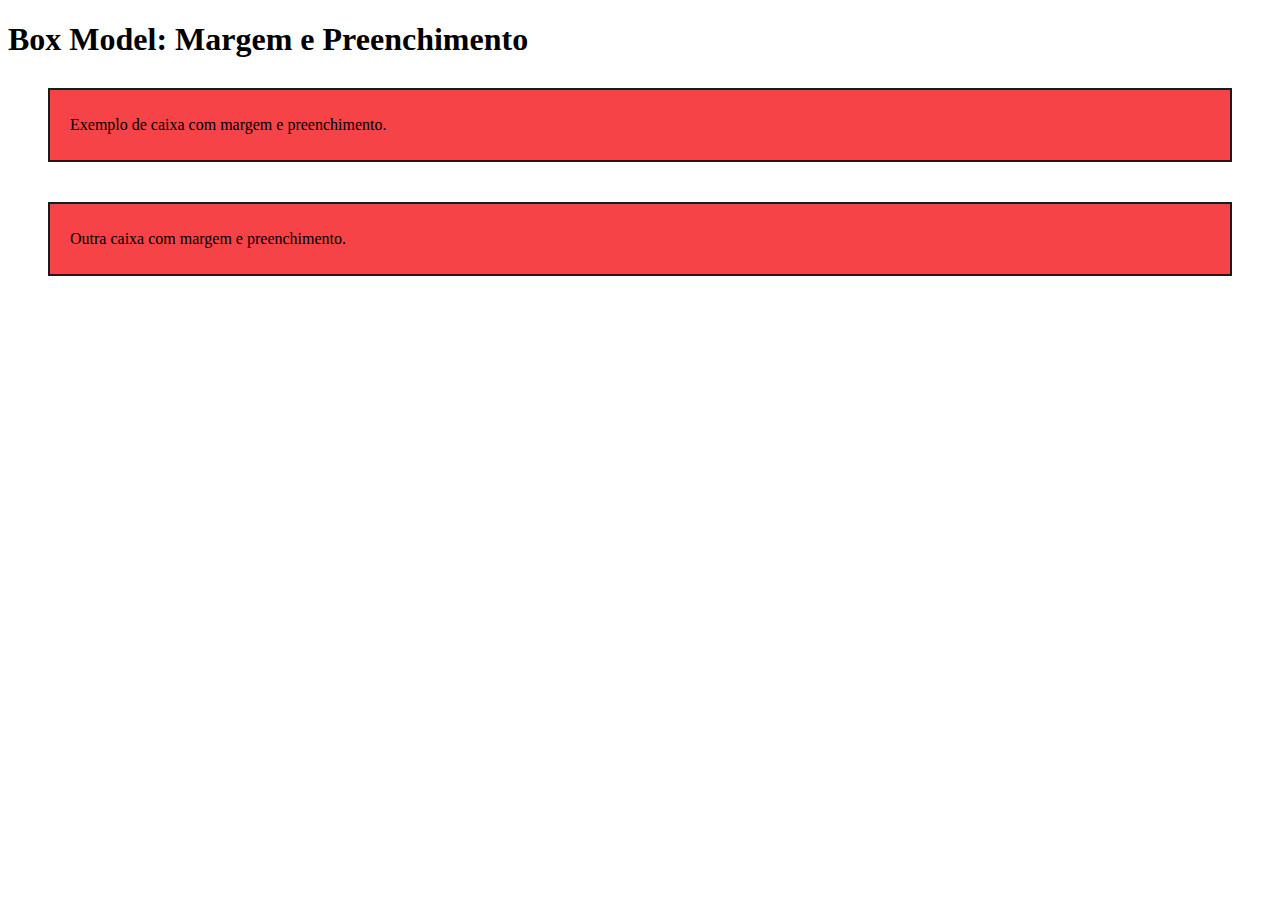
<file: anotacoes/index.html>
<!DOCTYPE html>
<html lang="pt-br">
<head>
  <meta charset="UTF-8">
  <meta name="viewport" content="width=device-width, initial-scale=1.0">
  <link rel="stylesheet" href="style.css">
  <title>Box Model: Margem e Preenchimento</title>
</head>
<body>
		<h1>Box Model: Margem e Preenchimento</h1>

    <div class="box box1">
      <p>Exemplo de caixa com margem e preenchimento.</p>
    </div>

    <div class="box box2">
      <p>Outra caixa com margem e preenchimento.</p>
    </div>
</body>
</html>
</file>
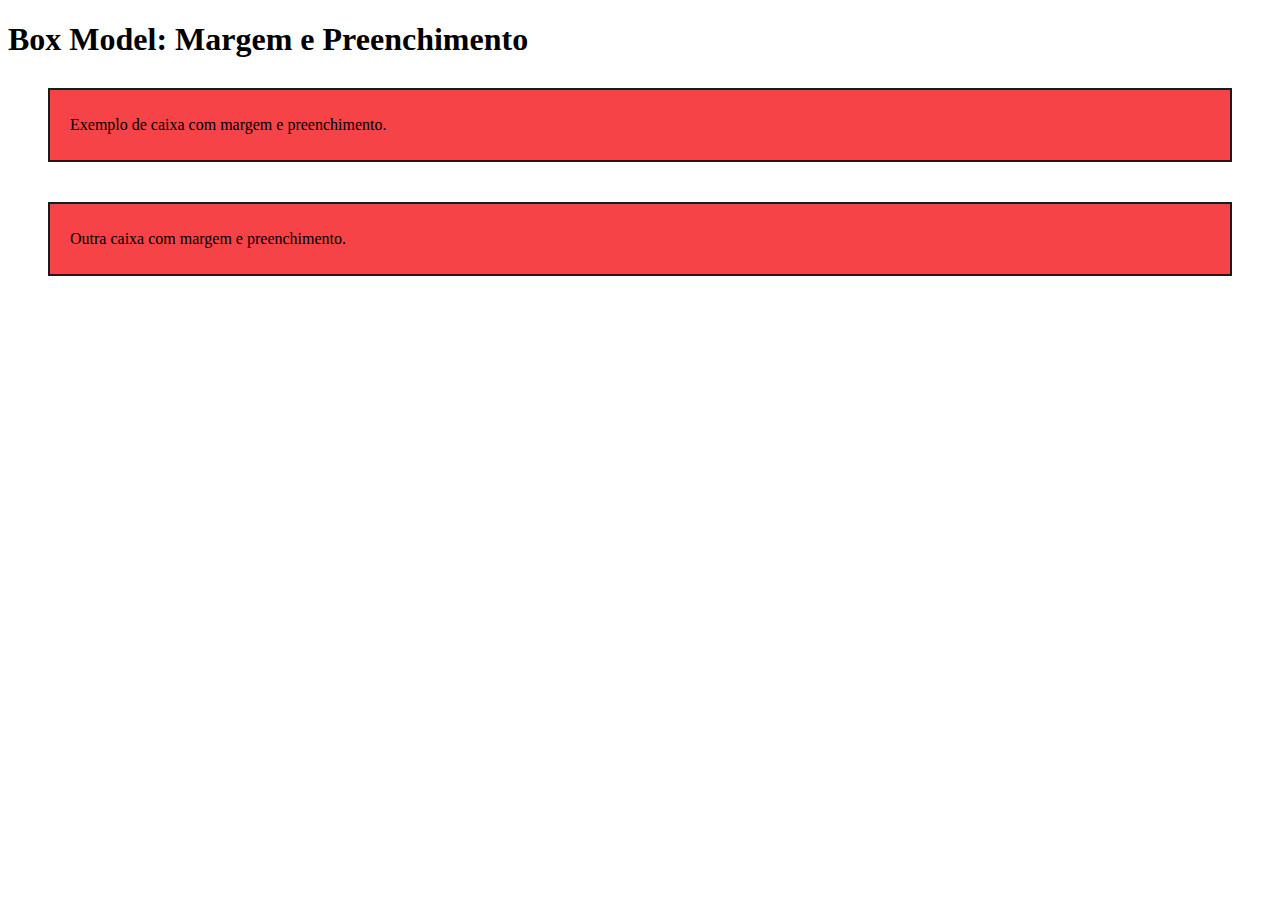
<file: anotacoes/box.html>
<!DOCTYPE html>
<html lang="pt-br">
<head>
  <meta charset="UTF-8">
  <meta name="viewport" content="width=device-width, initial-scale=1.0">
  <link rel="stylesheet" href="box.css">
  <title>Box Model: Margem e Preenchimento</title>
</head>
<body>
		<h1>Box Model: Margem e Preenchimento</h1>

    <div class="box box1">
      <p>Exemplo de caixa com margem e preenchimento.</p>
    </div>

    <div class="box box2">
      <p>Outra caixa com margem e preenchimento.</p>
    </div>
</body>
</html>
</file>
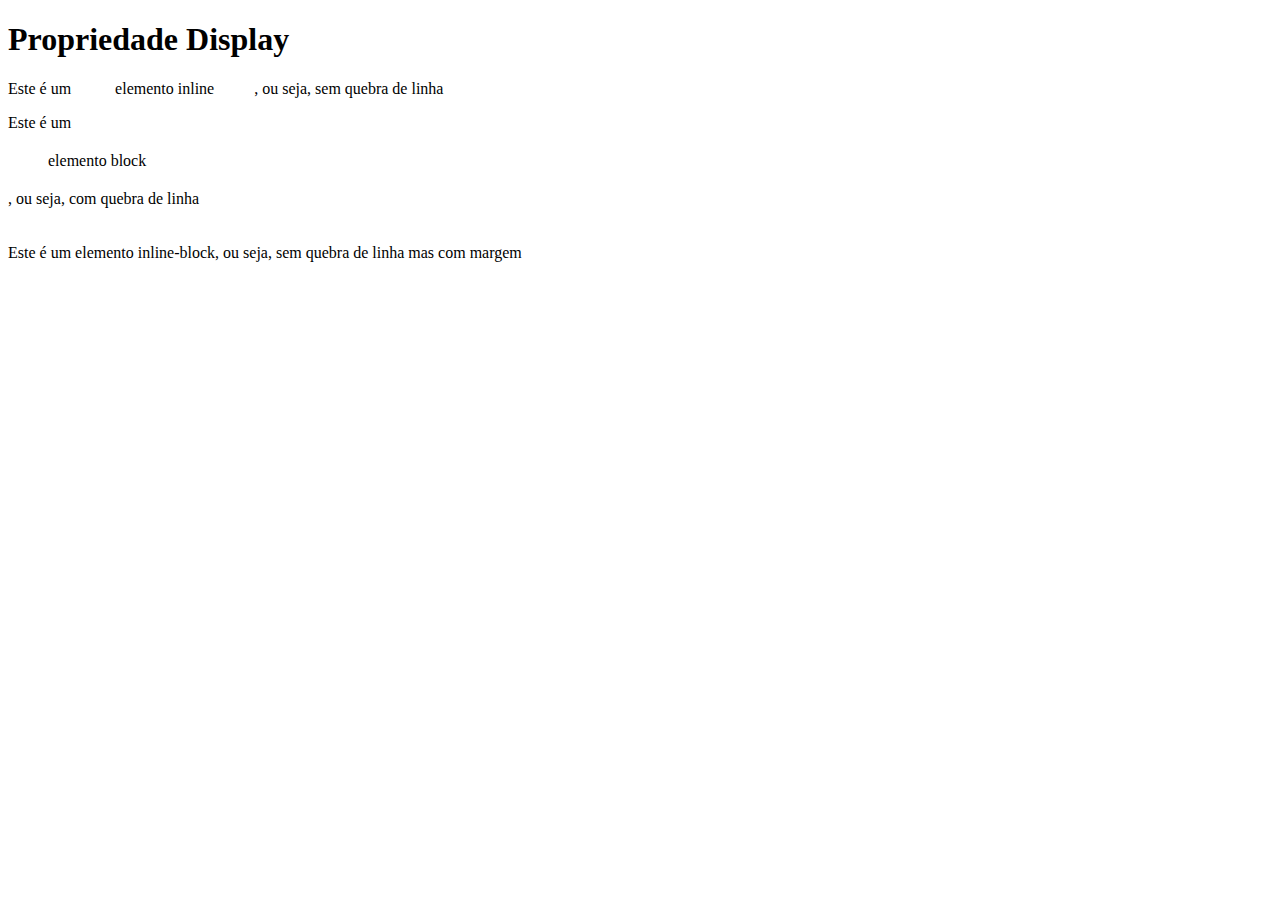
<file: anotacoes/display.html>
<!DOCTYPE html>
<html lang="pt-br">

<head>
    <meta charset="UTF-8">
    <meta name="viewport" content="width=device-width, initial-scale=1.0">
    <link rel="stylesheet" href="display.css">
    <title>Display: inline, block e inline-block</title>
</head>

<body>
    <main>
        <h1>Propriedade Display</h1>

        <p>Este é um <span class="inline">elemento inline</span>, ou seja, sem quebra de linha</p>
        <p>Este é um <span class="block">elemento block</span>, ou seja, com quebra de linha</p>
        <p>Este é um <span class="inline-block">elemento inline-block</span>, ou seja, sem quebra de linha mas com margem</p>
    </main>
</body>

</html>
</file>
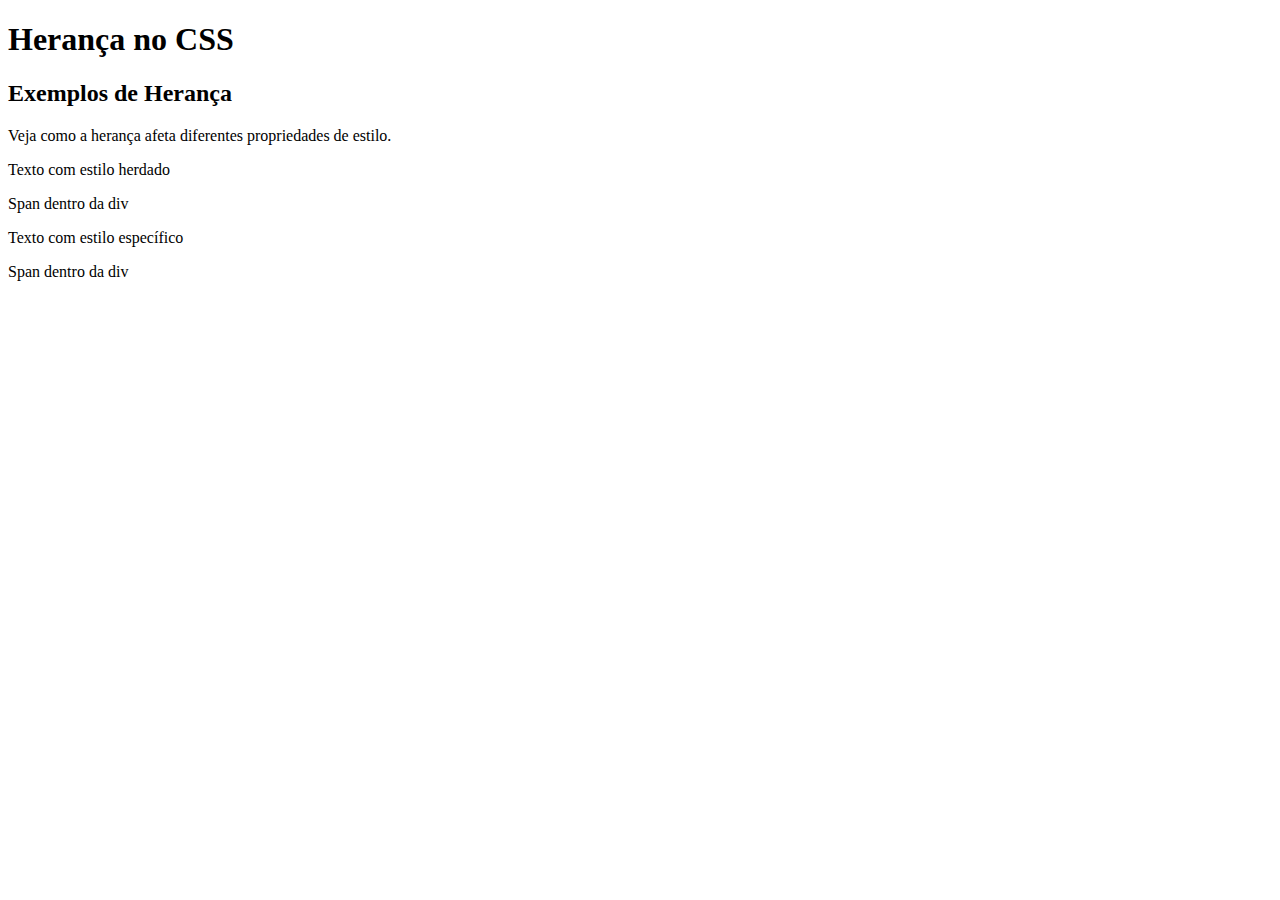
<file: anotacoes/heranca.html>
<!DOCTYPE html>
<html lang="pt-br">

<head>
    <meta charset="UTF-8">
    <meta name="viewport" content="width=device-width, initial-scale=1.0">
    <link rel="stylesheet" href="style.css">
    <title>Aula de Herança no CSS</title>
</head>

<body>
    <header>
        <h1>Herança no CSS</h1>
    </header>

    <section>
        <h2>Exemplos de Herança</h2>
        <p>Veja como a herança afeta diferentes propriedades de estilo.</p>
        <div class="parent">
            <p>Texto com estilo herdado</p>
            <span>Span dentro da div</span>
            <div class="child">
                <p>Texto com estilo específico</p>
                <span>Span dentro da div</span>
            </div>
        </div>
    </section>
</body>

</html>
</file>
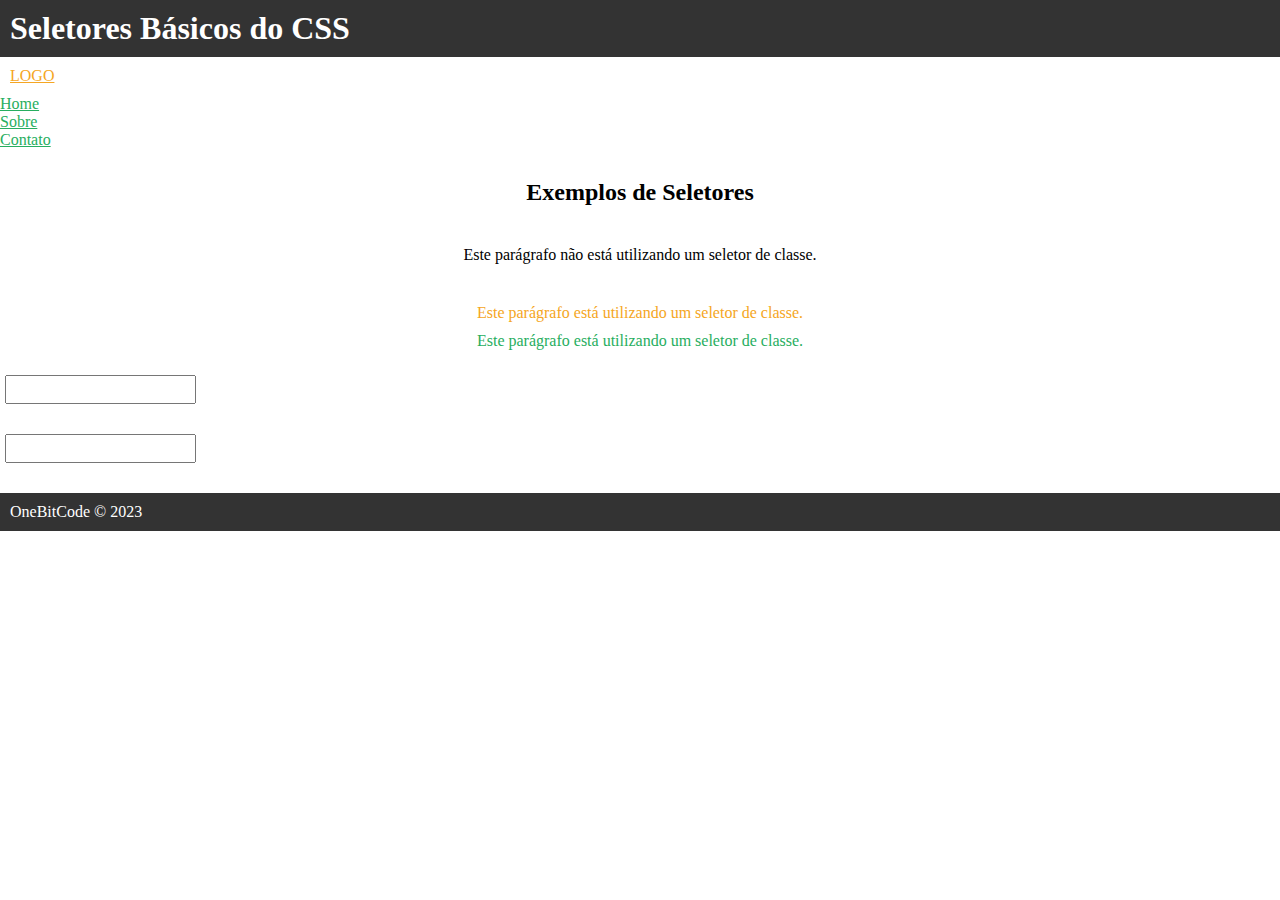
<file: anotacoes/seletores.html>
<!DOCTYPE html>
<html lang="pt-br">

<head>
    <meta charset="UTF-8" />
    <meta name="viewport" content="width=device-width, initial-scale=1.0" />
    <link rel="stylesheet" href="seletores.css" />
    <title>Seletores Básicos do CSS</title>
</head>

<body>
    <header>
        <h1>Seletores Básicos do CSS</h1>
    </header>

    <nav>
        <a href="#">LOGO</a>
        <ul>
            <li><a href="#">Home</a></li>
            <li><a href="#">Sobre</a></li>
            <li><a href="#">Contato</a></li>
        </ul>
    </nav>

    <section id="secao-principal">
        <h2>Exemplos de Seletores</h2>
        <p>Este parágrafo não está utilizando um seletor de classe.</p>
        <p class="laranja">
            Este parágrafo está utilizando um seletor de classe.
        </p>
        <p class="verde">Este parágrafo está utilizando um seletor de classe.</p>
    </section>

    <section>
        <form>
            <input type="text" name="email" />
            <input type="password" name="password" />
        </form>
    </section>

    <footer>
        <p>OneBitCode © 2023</p>
    </footer>
</body>

</html>
</file>
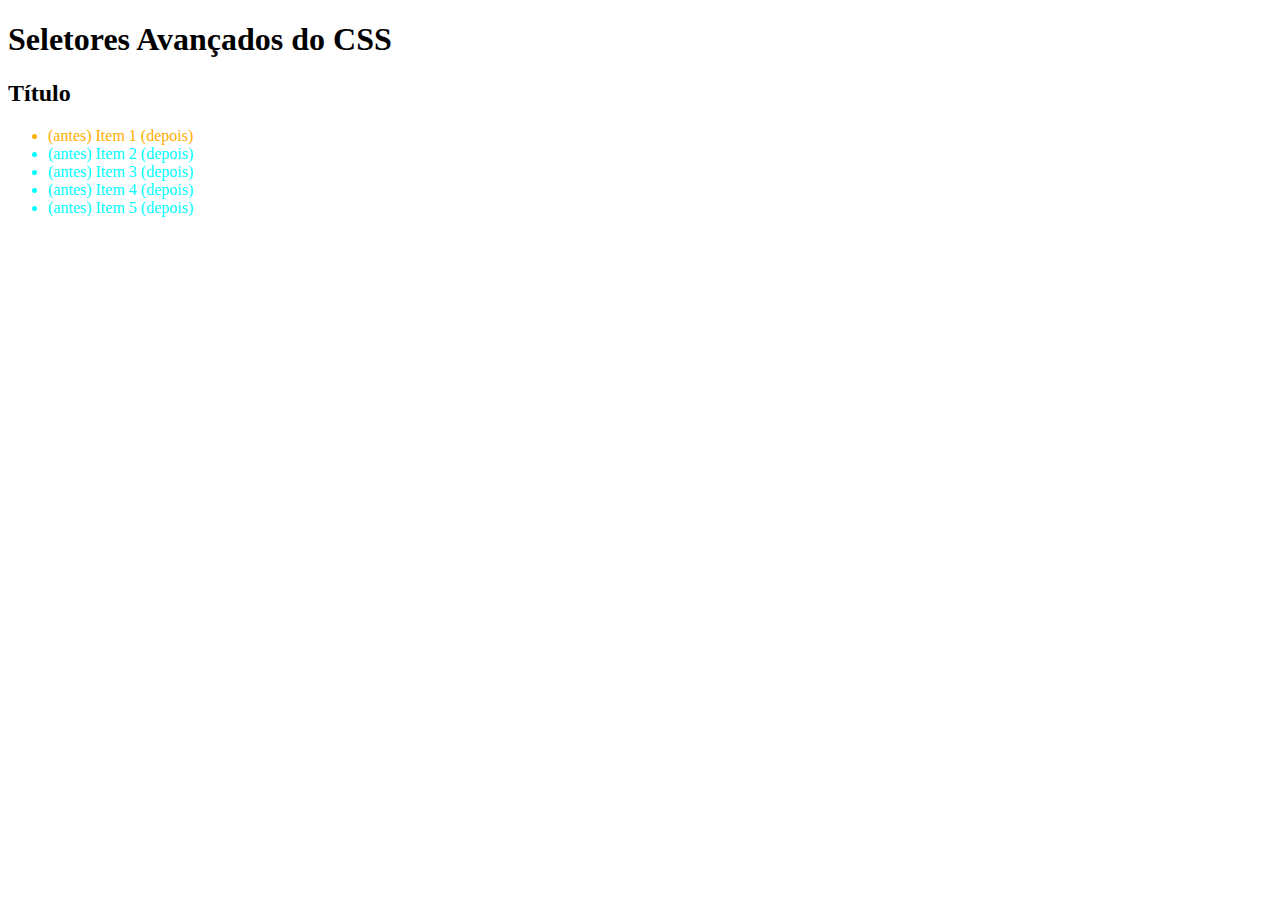
<file: anotacoes/seletoresespeciais.html>
<!DOCTYPE html>
<html lang="pt-br">

<head>
    <meta charset="UTF-8">
    <meta name="viewport" content="width=device-width, initial-scale=1.0">
    <link rel="stylesheet" href="seletoresespeciais.css">
    <title>Seletores Avançados do CSS</title>
</head>

<body>
    <header>
        <h1>Seletores Avançados do CSS</h1>
    </header>

    <section>
        <h2>Título</h2>
        <ul>
            <li>Item 1</li>
            <li>Item 2</li>
            <li>Item 3</li>
            <li>Item 4</li>
            <li>Item 5</li>
        </ul>
    </section>
</body>

</html>
</file>
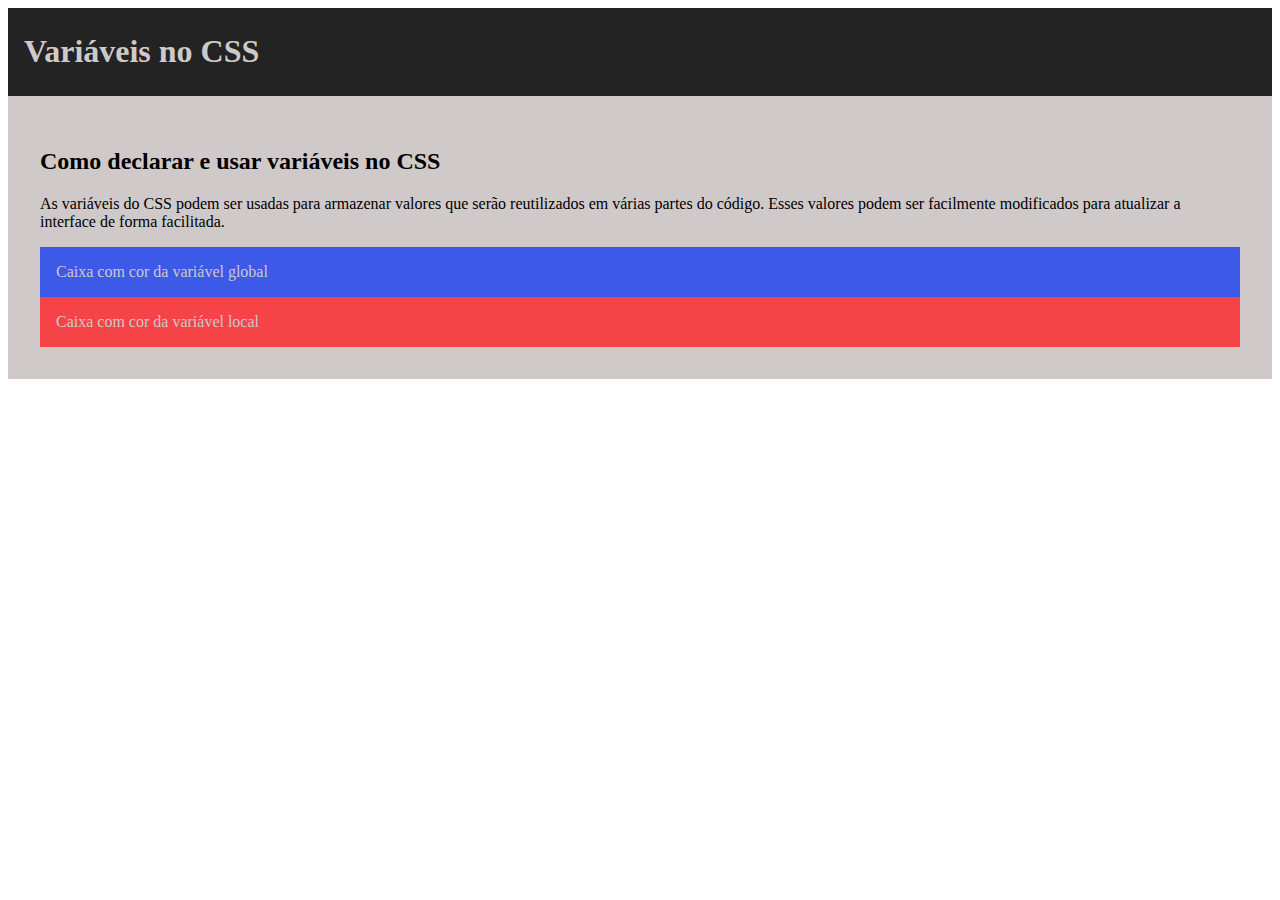
<file: anotacoes/variaveis.html>
<!DOCTYPE html>
<html lang="pt-br">

<head>
    <meta charset="UTF-8">
    <meta name="viewport" content="width=device-width, initial-scale=1.0">
    <title>Variáveis no CSS</title>
    <link rel="stylesheet" href="variaveis.css">
</head>

<body>
    <header>
        <h1>Variáveis no CSS</h1>
    </header>

    <section>
        <h2>Como declarar e usar variáveis no CSS</h2>
        <p>As variáveis do CSS podem ser usadas para armazenar valores que serão reutilizados em várias partes do código. Esses valores podem ser facilmente modificados para atualizar a interface de forma facilitada.</p>
        <div>Caixa com cor da variável global</div>
        <div class="red-box">Caixa com cor da variável local</div>
    </section>
</body>

</html>
</file>
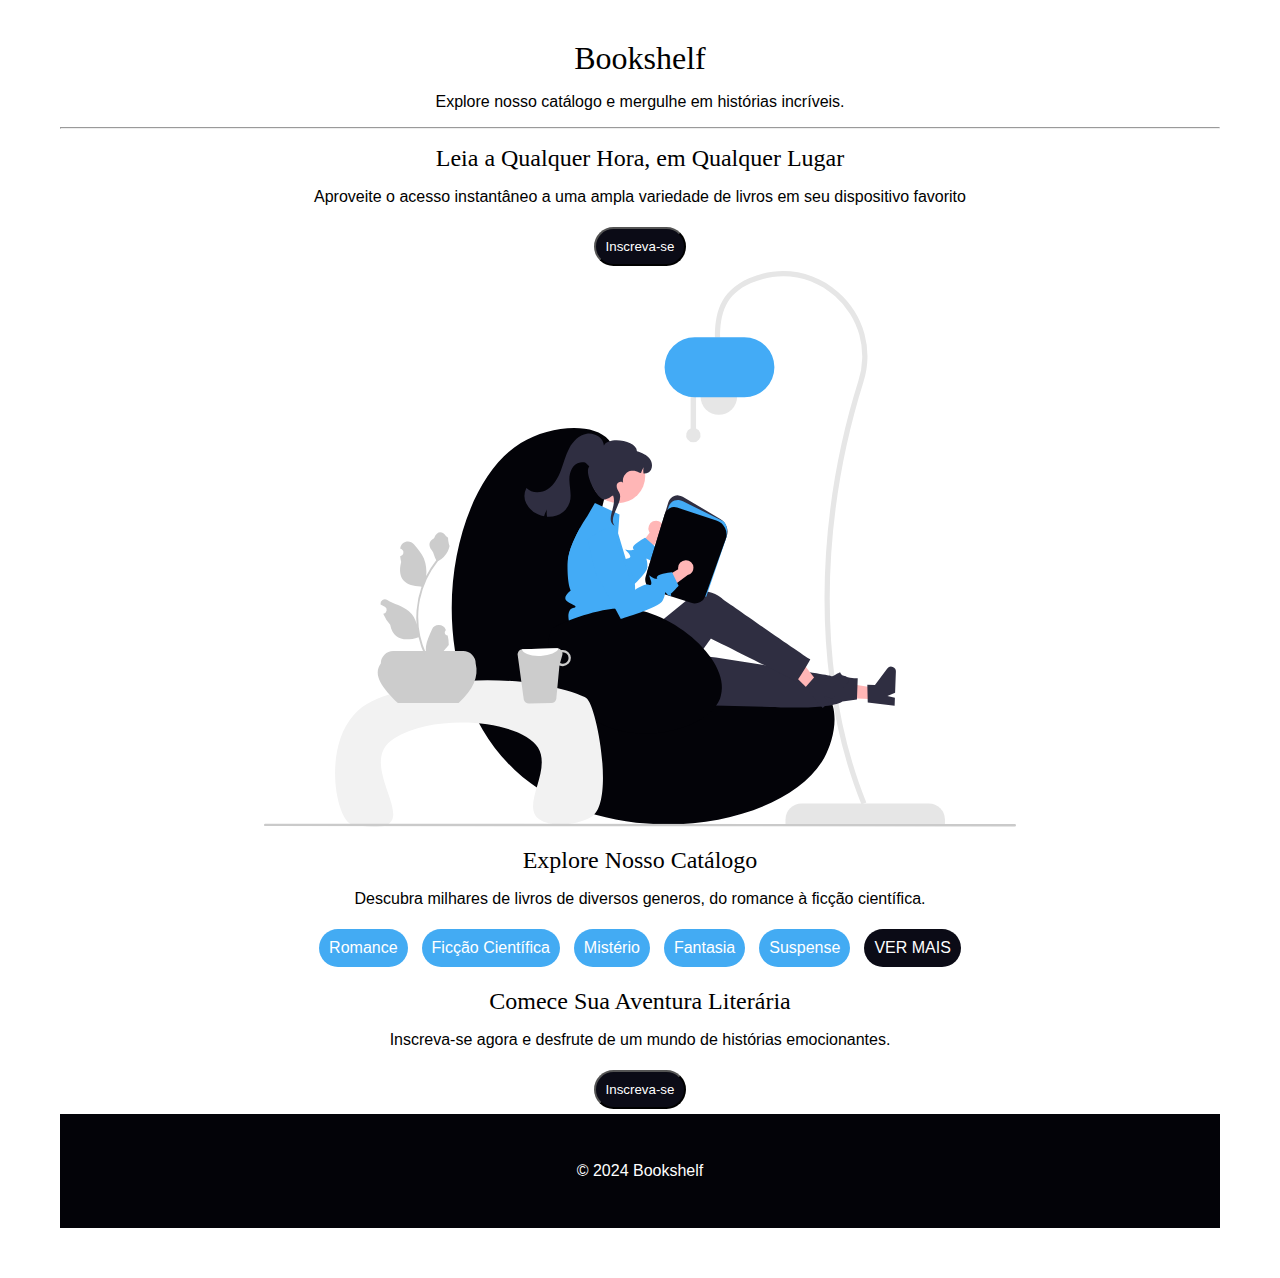
<file: Bookshelf/Bookshelf.html>
<!DOCTYPE html>
<html lang="pt-br">
<head>
    <meta charset="UTF-8">
    <meta name="viewport" content="width=device-width, initial-scale=1.0">
    <link rel="stylesheet" href="bookshelf.css">
    <title>Bookshelf</title>
</head>
<body>
    <header>
        <h1>Bookshelf</h1>
        <p>Explore nosso catálogo e mergulhe em histórias incríveis.</p>
    </header>
    <hr>
    <main>
        <div>
            <h2>Leia a Qualquer Hora, em Qualquer Lugar</h2>
            <p>Aproveite o acesso instantâneo a uma ampla variedade de livros em seu dispositivo favorito</p>
            <button>Inscreva-se</button>
        </div>
        <img src="./image/Qvf96xBRVbNH1sNAuVuCh55z6vd0dtCROHO8tEVM.svg" alt="Figurinha de uma pessoa lendo" >

        <div>
            <h2>Explore Nosso Catálogo</h2>
            <p>Descubra milhares de livros de diversos generos, do romance à ficção científica.</p> 
        </div>
    </main>
    <section>
        <ul>
            <li>Romance</li>
            <li>Ficção Científica</li>
            <li>Mistério</li>
            <li>Fantasia</li>
            <li>Suspense</li>
            <li id="etc">VER MAIS</li>
        </ul>
    </section>
    <section>
        <h2>Comece Sua Aventura Literária</h2>
        <p>Inscreva-se agora e desfrute de um mundo de histórias emocionantes.</p>
        <button>Inscreva-se</button>
    </section>

    <footer><p>© 2024 Bookshelf</p></footer>
</body>
</html>
</file>
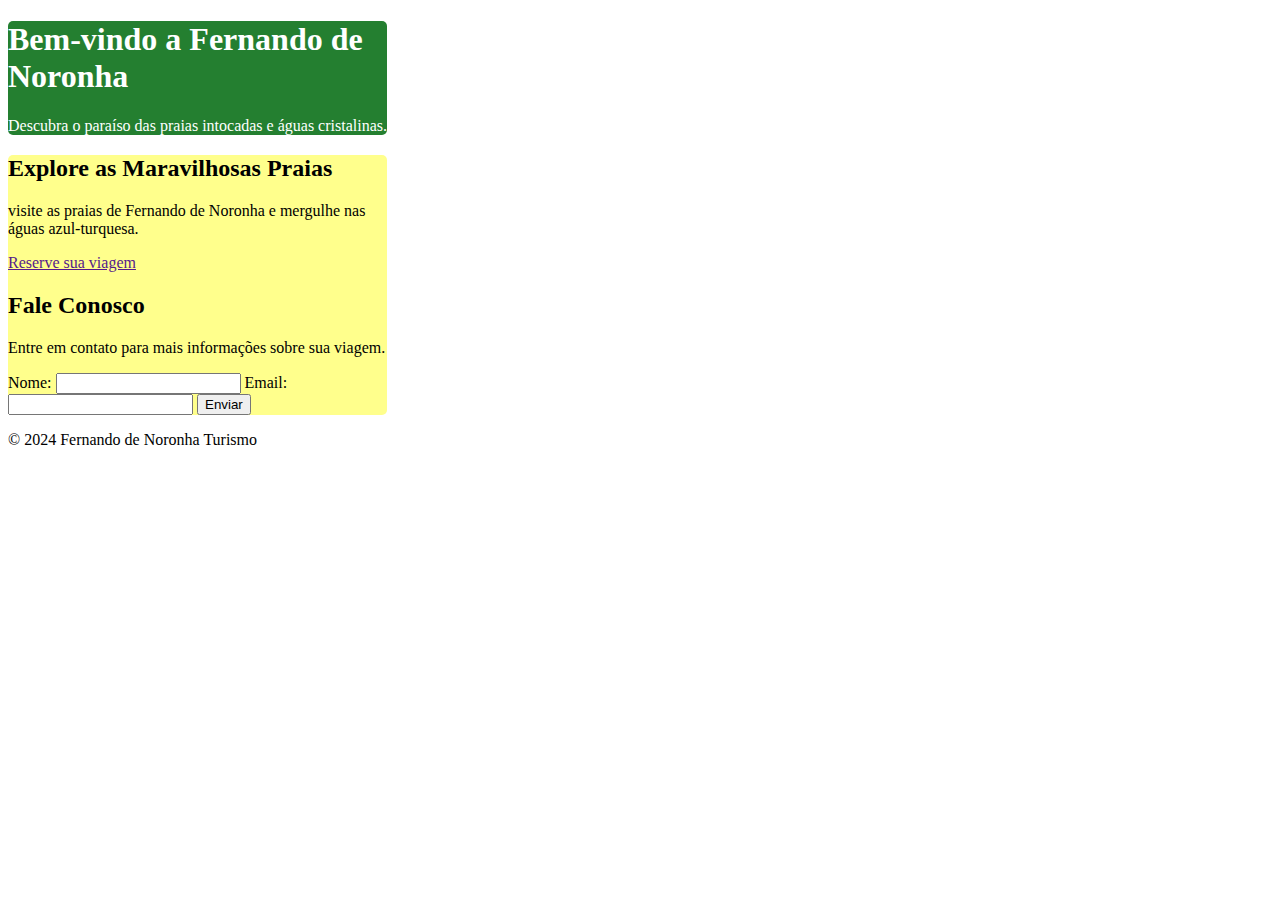
<file: guia/guia.html>
<!DOCTYPE html>
<html lang="pt-br">
<head>
    <meta charset="UTF-8">
    <meta name="viewport" content="width=device-width, initial-scale=1.0">
    <title>Fernando de Noronha</title>
    <link rel="stylesheet" href="./guia.css">
</head>
<body>
    <header id="inicial"><h1>Bem-vindo a Fernando de Noronha</h1>
    <p>Descubra o paraíso das praias intocadas e águas cristalinas.</p>
    </header>

    <main id="centro">
        <section>
        <h2>Explore as Maravilhosas Praias</h2>
        <p>visite as praias de Fernando de Noronha e mergulhe nas águas azul-turquesa.</p>
        <a href="">Reserve sua viagem</a>
        </section>      

        <section>
            <h2>Fale Conosco</h2>
            <p>Entre em contato para mais informações sobre sua viagem.</p>
            <form>
            <label for="name">Nome:</label>
            <input type="text" id="name" name="name" required>
            <label for="email">Email:</label>
            <input type="email" id="email" name="email" required>
            <button type="submit">Enviar</button>
            </form>
        </section>

    </main>

     <footer id="rodape">
        <p>© 2024 Fernando de Noronha Turismo</p>
    </footer>
    
</body>

</html>
</file>
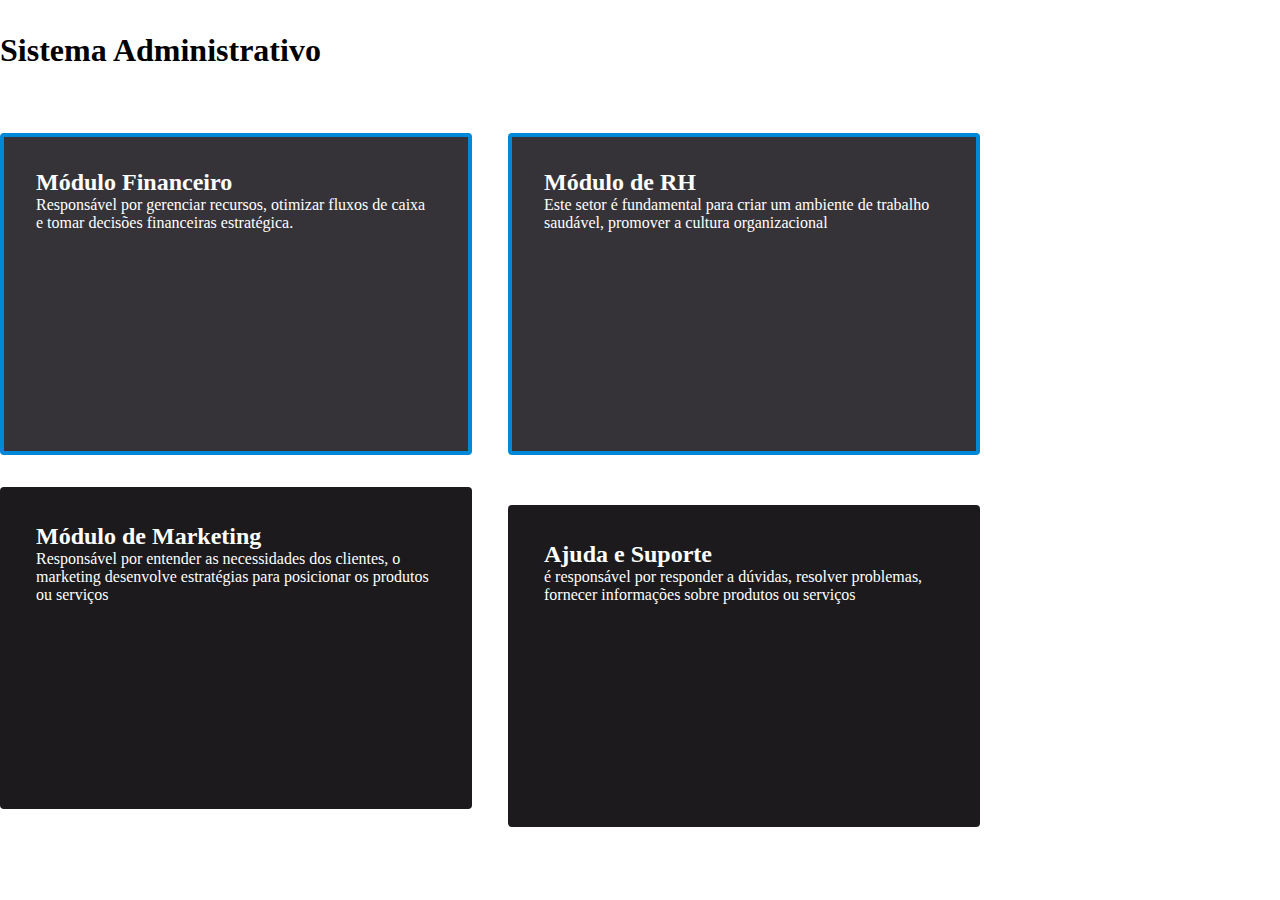
<file: sistemaAdm/sistemaadm.html>
<!DOCTYPE html>
<html lang="pt-br">
<head>
    <meta charset="UTF-8">
    <meta name="viewport" content="width=device-width, initial-scale=1.0">
    <title>Sistema Administrativo</title>
    <link rel="stylesheet" href="sistemaadm.css">
</head>
<body>
<h1>Sistema Administrativo</h1>    

<ul>
    <li class="selected">
      <h2>Módulo Financeiro</h2>
      <p>Responsável por gerenciar recursos, otimizar fluxos de caixa e tomar decisões financeiras estratégica.</p>
    </li>
    <li class="selected">
      <h2>Módulo de RH</h2>
      <p>Este setor é fundamental para criar um ambiente de trabalho saudável, promover a cultura organizacional </p>
   </li>
   <li class="hidden">
      <h2>Módulo de Gestão</h2>
      <p> é o núcleo estratégico encarregado de planejar, coordenar e monitorar todas as operações para garantir o alcance eficiente </p>
    </li>
    <li>
      <h2>Módulo de Marketing</h2>
      <p>Responsável por entender as necessidades dos clientes, o marketing desenvolve estratégias para posicionar os produtos ou serviços </p>
    </li>
    <li class="hidden">
      <h2>Módulo de Patrimônio</h2>
      <p>Esse setor desempenha um papel crucial na preservação do valor do patrimônio da empresa</p>
    </li>
    <li>
     <h2>Ajuda e Suporte</h2>
      <p>é responsável por responder a dúvidas, resolver problemas, fornecer informações sobre produtos ou serviços</p>
    </li>
 </ul>
 
</body>
</html>
</file>
<file: anotacoes/style.css>
.box{
    background-color: #f64348;
    border: 2px solid #1c1a1d;
}

.box{
    margin: 30px 40px 40px 40px;
    padding: 10px 20px; 
}
</file>
<file: anotacoes/box.css>
.box{
    background-color: #f64348;
    border: 2px solid #1c1a1d;
}

.box{
    margin: 30px 40px 40px 40px;
    padding: 10px 20px; 
}
</file>
<file: anotacoes/display.css>
/* inline: não quebra de linha, largura mínima, apenas aceita margem e preenchimento horizontal */
.inline {
    display: inline;
    margin-top: 100px;
    margin-bottom: 100px;
    margin-left: 20px;
    margin-right: 20px;
    padding-top: 100px;
    padding-bottom: 100px;
    padding-left: 20px;
    padding-right: 20px;
}

/* block: quebra de linha, largura máxima, aceita margem e preenchimento vertical */
.block {
    display: block;
    margin-top: 10px;
    margin-bottom: 10px;
    margin-left: 20px;
    margin-right: 20px;
    padding-top: 10px;
    padding-bottom: 10px;
    padding-left: 20px;
    padding-right: 20px;
}

/* inline-block: não quebra linha, */
.inline-block {
    display: inline-block;
    margin-top: 10px;
    padding-top: 10px;
}
</file>
<file: anotacoes/seletores.css>
/* seletor universal */
* {
    margin: 0;
    padding: 0;
}

/* seletor de tag */
header, footer {
    background-color: #333;
    color: #fff;
    padding: 10px;
}

/* seletor de elementos aninhados */
nav a {
    color: #27ae60;
}

/* seletor de filhos */
nav > a {
    display: block;
    color: #f5a623;
    padding: 10px;
}

/* seletor de classes */
.laranja {
    color: #f5a623;
}
.verde {
    color: #27ae60;
}

/* seletor de id */
#secao-principal {
    padding: 20px;
    text-align: center;
}

/* combinação de seletores */
#secao-principal > * {
    margin-top: 10px;
}

input {
    display: block;
    padding: 5px;
    margin: 5px;
}

/* seletor de sequência */
input + input {
    margin-top: 30px;
    margin-bottom: 30px;
}
h2 + p {
    padding: 30px;
}
</file>
<file: anotacoes/seletoresespeciais.css>
li:nth-child(2) {
    color: #f00;
}

li:nth-child(3n) {
    color: #00f;
}
li:hover {
    background-color: #999;
}
li::before {
    content: "(antes) ";
  }
  
  li::after {
    content: " (depois)";
  }

  li:first-child {
    color: rgb(255, 174, 0);
}
li:last-child {
    color: rgb(255, 0, 179);
}
li:not(:first-child) {
    color: rgb(0, 255, 255);
}
</file>
<file: anotacoes/variaveis.css>
:root {
    --cor-principal: #3c59e7;
    --cor-claro: #cfc9c9;
    --cor-escuro: #232323;
    --preenchimento-pq: .25rem 1rem;
    --preenchimento-md: 2rem;
    --preenchimento-gd: 4rem;
}

header {
    background-color: var(--cor-escuro);
    color: var(--cor-claro);
    padding: var(--preenchimento-pq);
}

section {
    background-color: var(--cor-claro);
    padding: var(--preenchimento-md);
}

div {
    --preenchimento-pq: 1rem;
    background-color: var(--cor-principal);
    color: var(--cor-claro);
    padding: var(--preenchimento-pq);
}

.red-box {
    --cor-principal: #f64348;
}
</file>
<file: Bookshelf/bookshelf.css>
*{
    margin: 0;
    padding: 0;
}

body{
    margin: 30px 40px 40px 40px;
    padding: 10px 20px; 
    text-align: center;
}
h1{
    font-family:serif;
    font-weight: 100;
}

h2{
    font-family:serif;
    font-weight: 100;
    margin: 16px;
}
p{
    font-family: sans-serif;
    margin: 16px;
}

li{
    background-color: #43abf3 ;
    color:white;
    display: inline-block;
    list-style: none;
    margin: 5px;
    padding: 10px;
    border-radius: 2rem;
    cursor: pointer;
    font-family: sans-serif;
}

#etc{
    background-color: #0b0b16 ;
}

button{
    background-color: #0b0b16 ;
    color:white;
    display: inline-block;
    list-style: none;
    margin: 5px;
    padding: 10px;
    border-radius: 2rem;
    cursor: pointer;
    font-family: sans-serif;
}

footer {
    background-color: #030308;
    color: #fff;
    font-family: "Lora", serif;
    padding: 2rem;
    text-align: center;
}
</file>
<file: guia/guia.css>
body {
    background-image: url(https://www.viagenspossiveis.com.br/wp-content/uploads/2013/02/C360_2012-11-19-17-59-02.jpg);
    background-size: cover;
    background-repeat: no-repeat;
}

#inicial{
    background-color: #247f30;
    color: #fff;
    width: 30%;
    border-radius: 5px;
}

#centro{
    background-color: #ffff8c;
    width: 30%; 
    border-radius: 5px;
}

#rodape{
    background-color: white;
    border-radius: 5px;
}
</file>
<file: sistemaAdm/sistemaadm.css>
* {
    margin: 0;
    padding: 0;
}

h1 {
    margin-top: 32px;
    margin-bottom: 32px;
}

li {
    background-color: #1c1a1d;
    border: 4px solid transparent;
    border-radius: 4px;
    color: #fff ;
    margin-top: 32px;
    margin-right: 32px;
    padding: 32px;
    height: 250px;
    width: 400px;
    cursor: pointer;
    display: inline-block;
}

.selected {
    background-color: #363338;
    border: 4px solid #0088d8;
}

.hidden {
    display: none;
}
</file>
